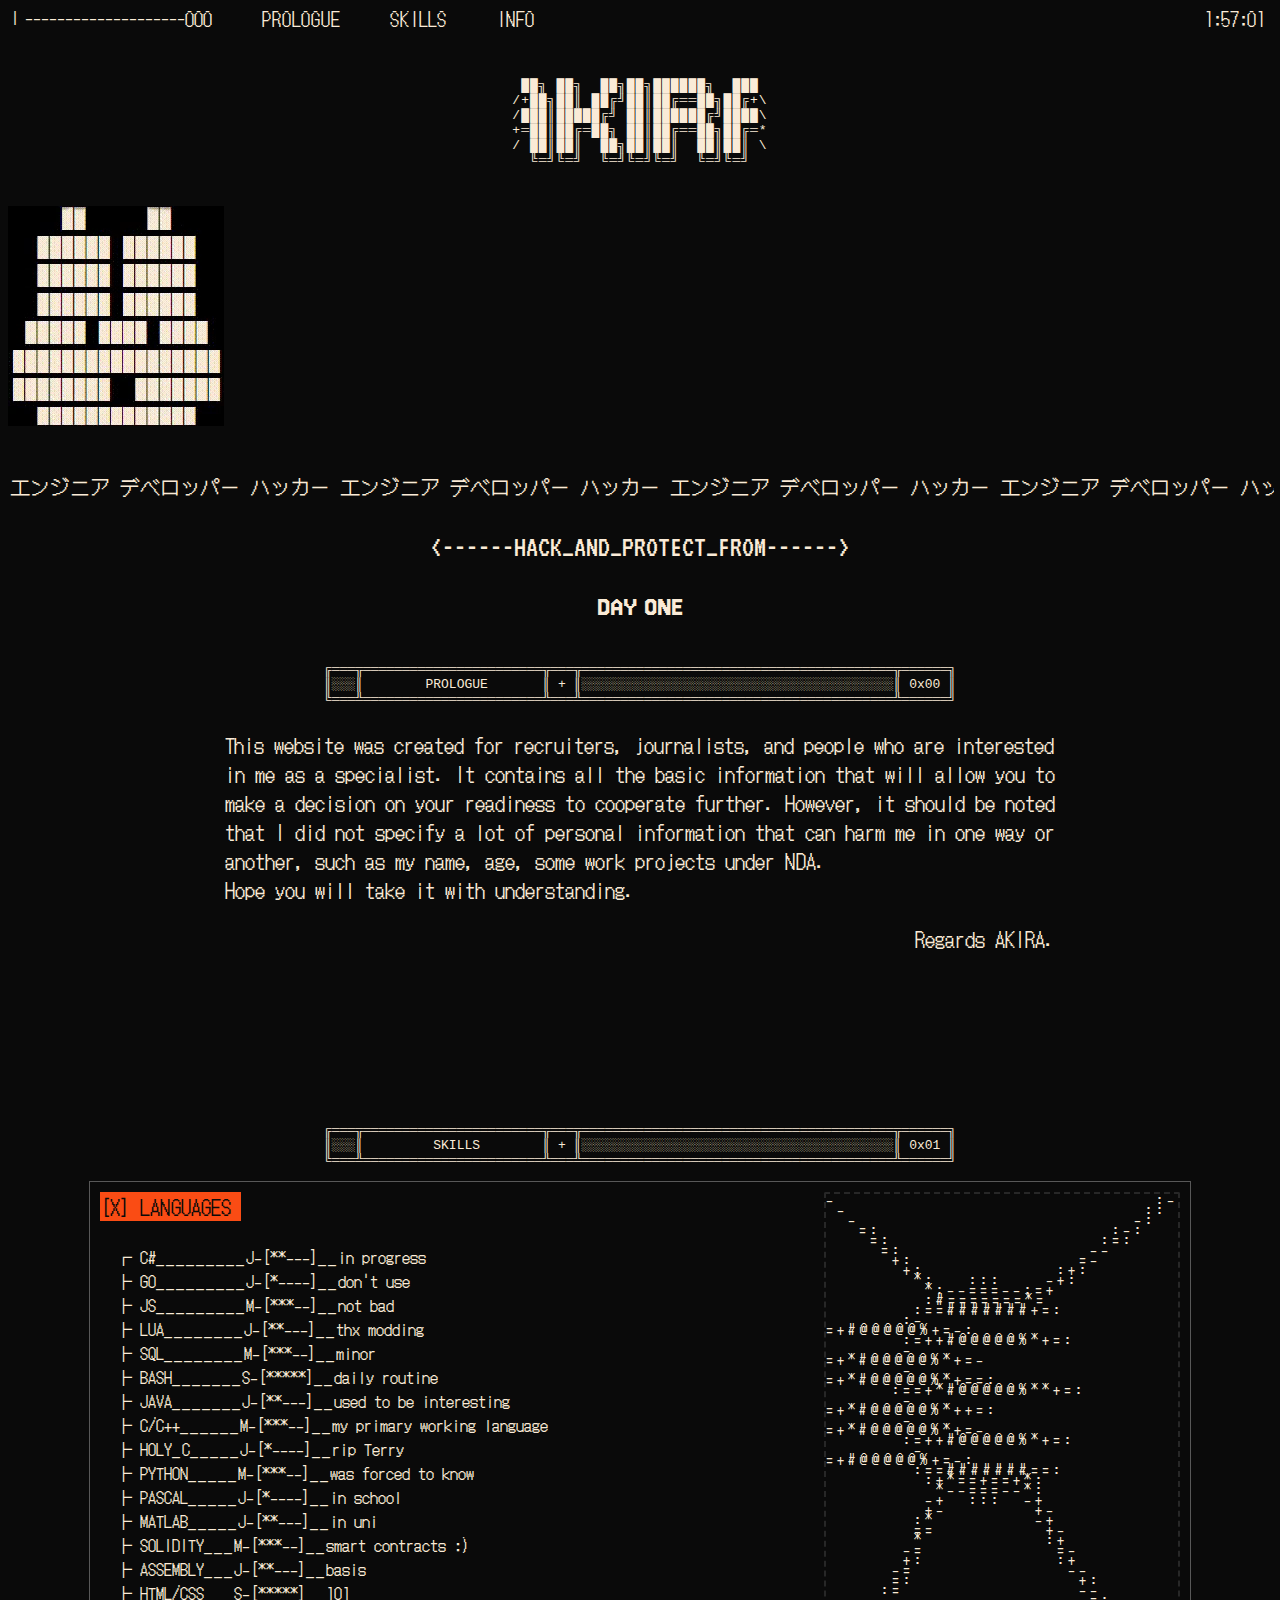
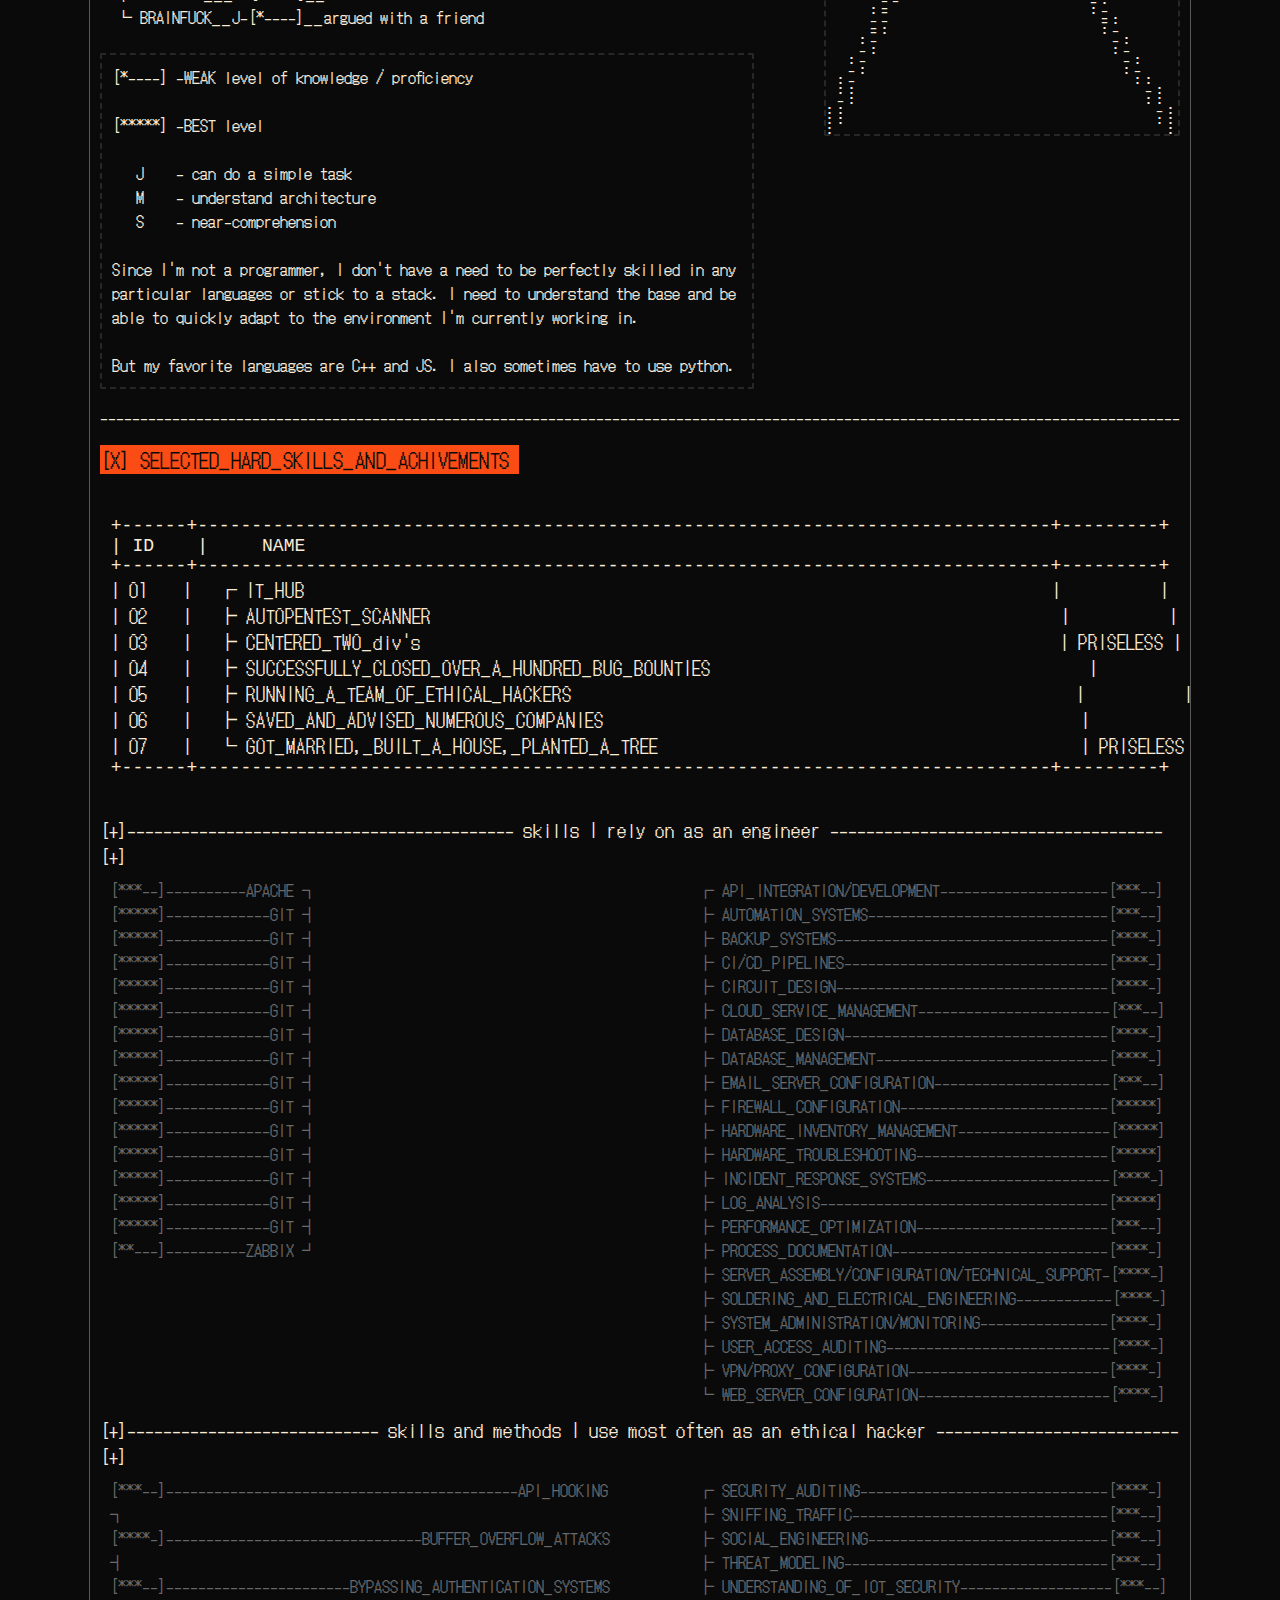
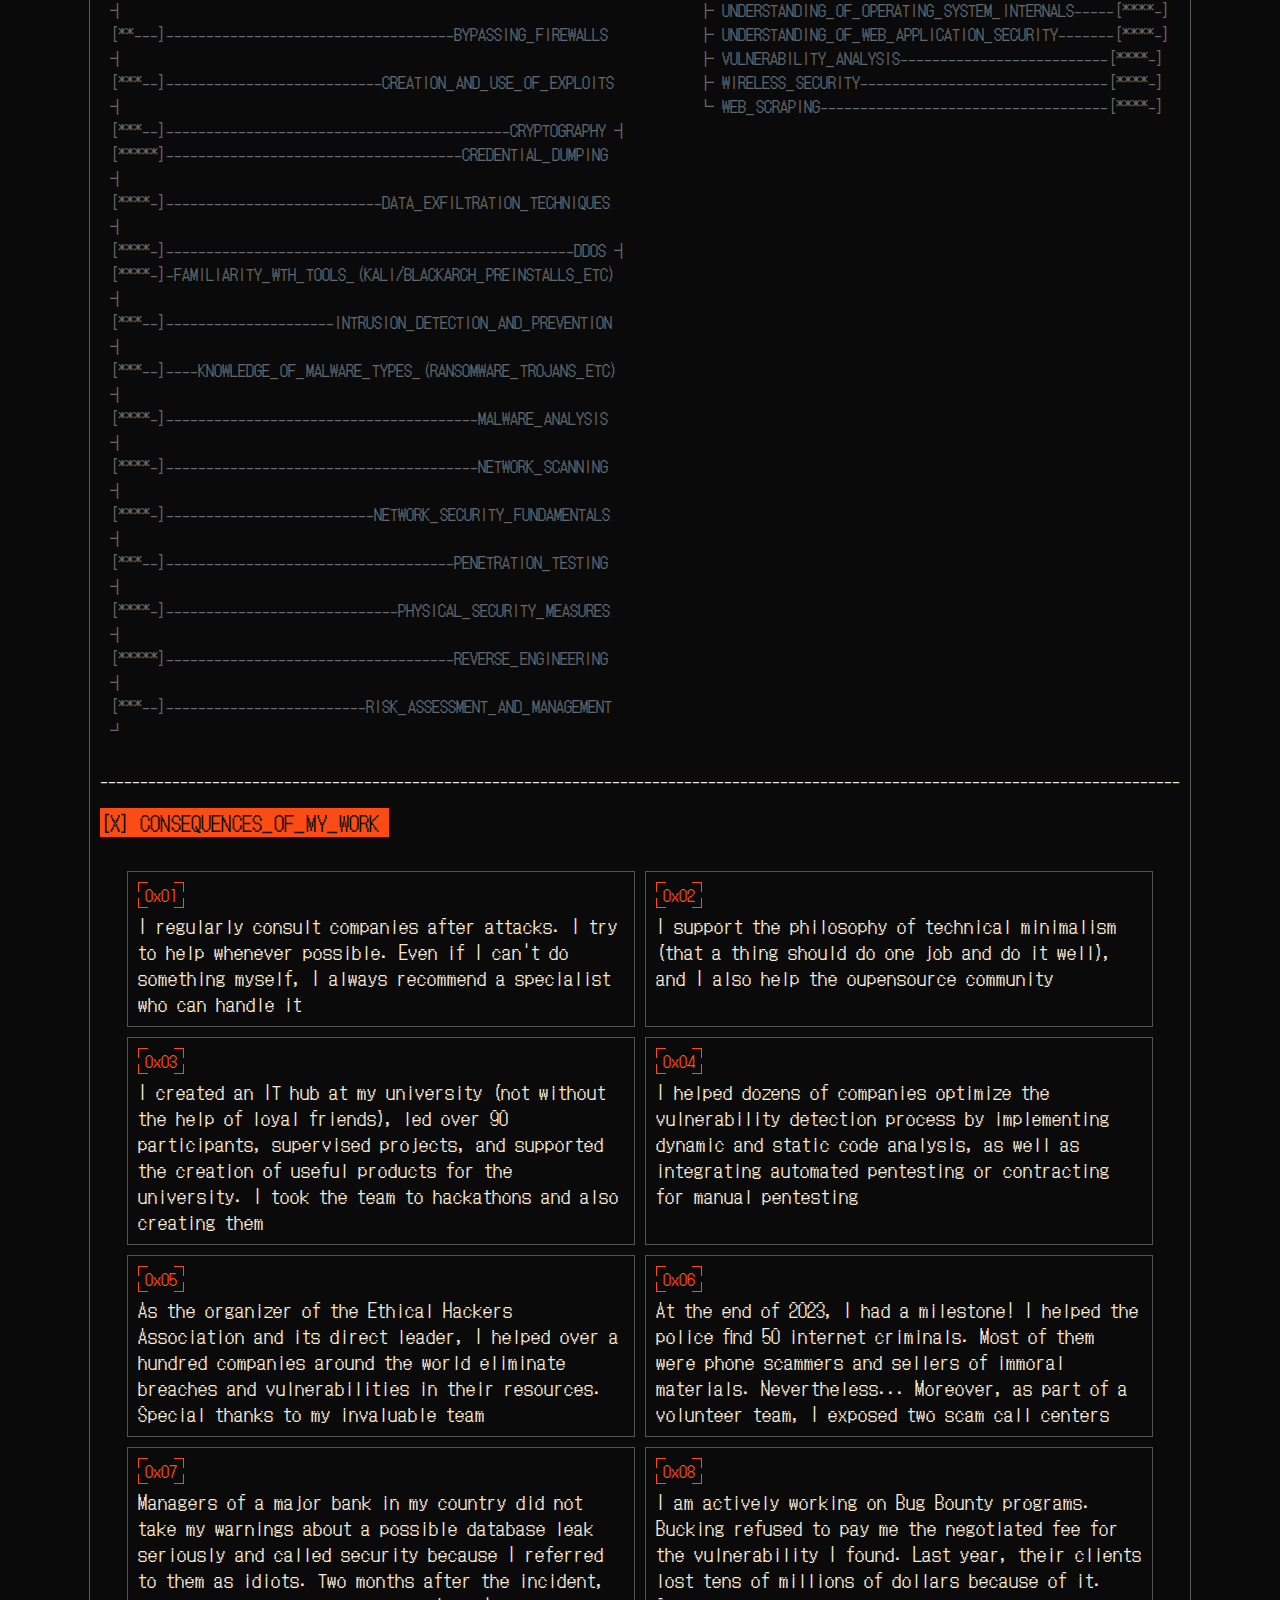
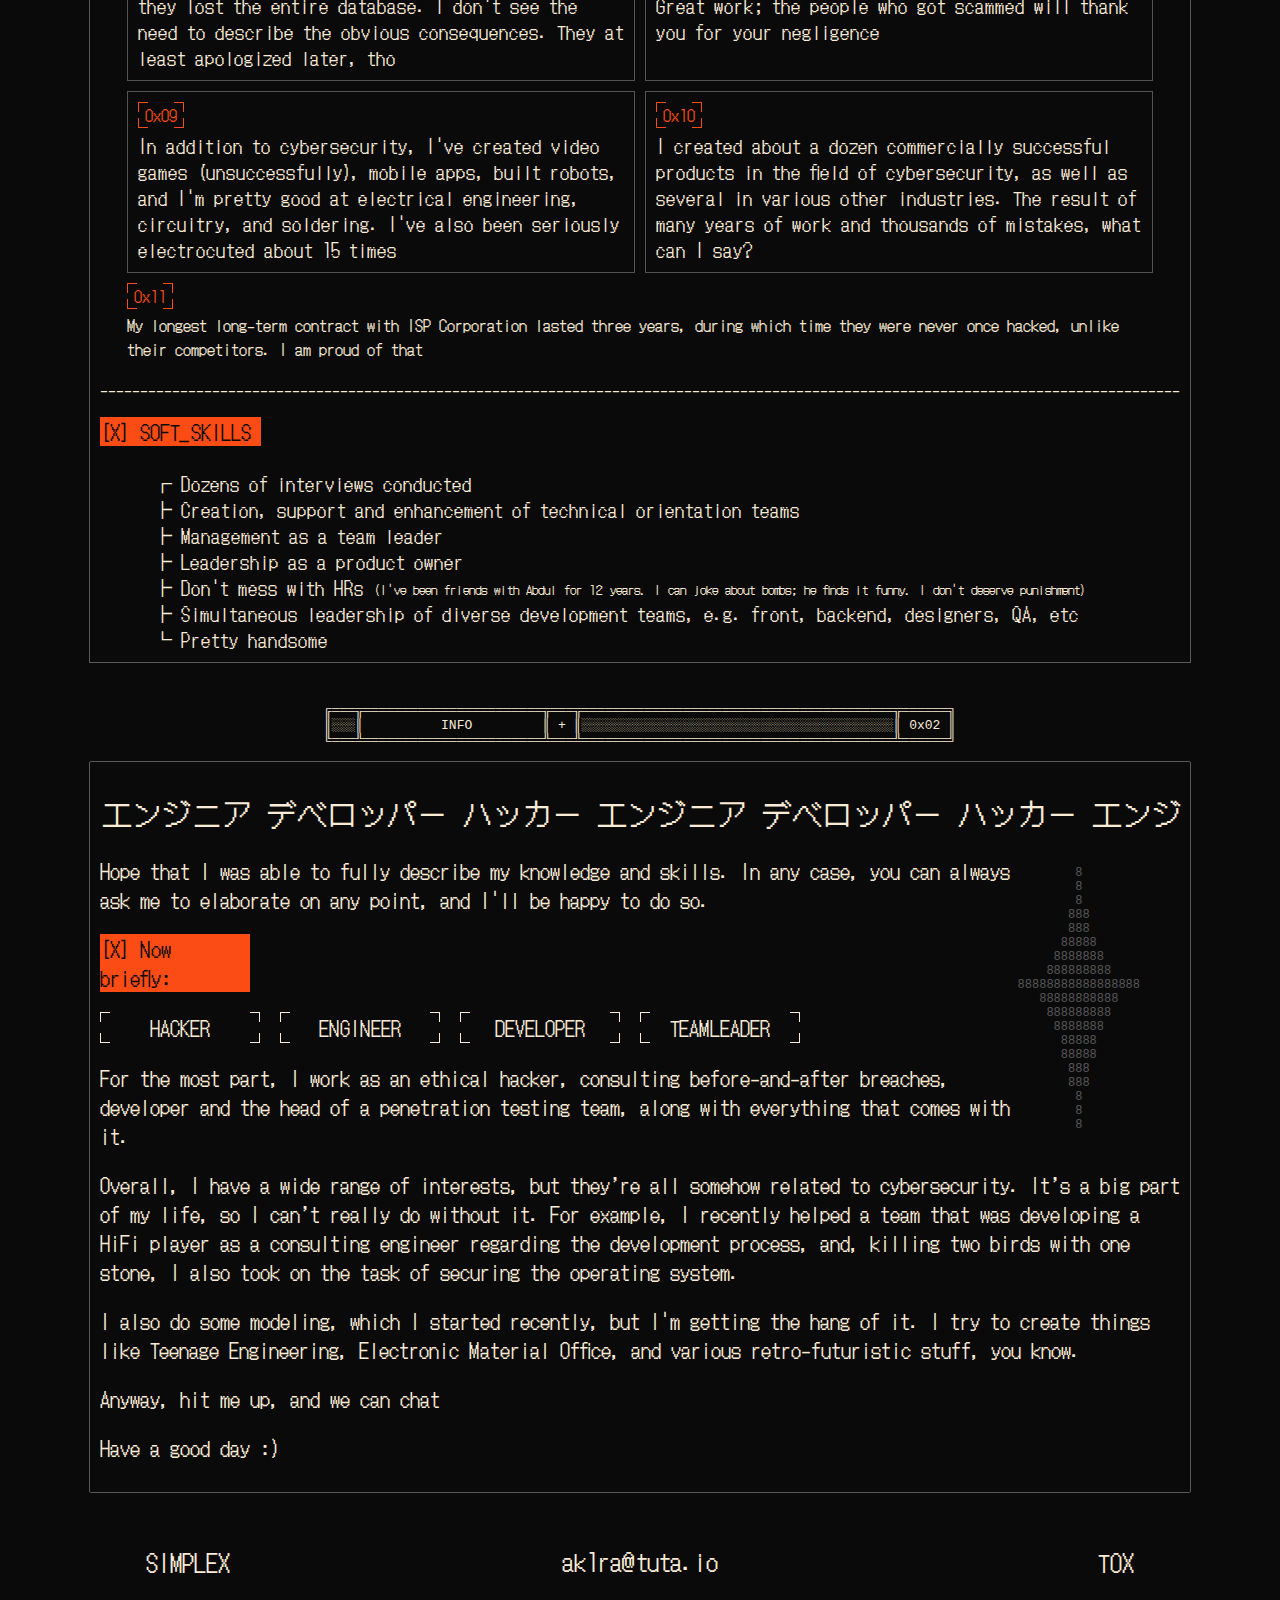
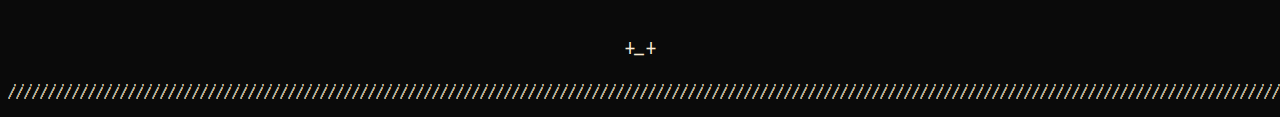
<file: index.html>
<!DOCTYPE html>
<html lang="en">
<head>
    <noscript><meta http-equiv="refresh" content="0; url=./no-js.html"></noscript>
    <meta charset="UTF-8">
    <meta name="viewport" content="width=device-width, initial-scale=1.0">
    <meta http-equiv="Cache-Control" content="no-cache, no-store, must-revalidate">
    <meta http-equiv="Pragma" content="no-cache">
    <title>AKIRA</title>
    <link rel="icon" type="image/png" sizes="192x192" href="IMG/icon_192.png">
    <link rel="icon" type="image/png" sizes="32x32" href="IMG/icon_32.png">
    <link rel="stylesheet" type="text/css" href="main.css"/>
    <script>
        setInterval(function () {
            var now = new Date();
            var hours = now.getHours();
            var minutes = now.getMinutes();
            var seconds = now.getSeconds();
            var clock = document.getElementById("clock");
            clock.innerHTML = `${hours}:${minutes.toString().padStart(2, '0')}:${seconds.toString().padStart(2, '0')}`;
        }, 1000);
    </script>
    <script>
        function runningline(msg, ctrlwidth) {
            msg = " " + msg;
            newmsg = msg;
            while (newmsg.length < ctrlwidth) {
                newmsg += msg;
            }
            document.write('<form name="Tekst">');
            document.write('<input name="tekst" style="border:0;font-family:DotGothic16, sans-serif; font-size:20px;color:antiquewhite;background-color:#0a0a0a;width:100%;user-select:none;pointer-events: none;" value="' + newmsg + '" size=' + ctrlwidth + ' />');
            document.write('</form>');
            prokrutka();
        }

        function prokrutka() {
            NowMsg = document.Tekst.tekst.value;
            NowMsg = NowMsg.substring(1, NowMsg.length) + NowMsg.substring(0, 1);
            document.Tekst.tekst.value = NowMsg;
            bannerid = setTimeout("prokrutka()", 200);
        }
    </script>
    <script>
        function createRunningLine(message, controlWidth) {
            message = " " + message;
            newMessage = message;
            while (newMessage.length < controlWidth) {
                newMessage += message;
            }
            document.write('<form name="TextForm">');
            document.write('<input name="textInput" style="border:0;font-family:DotGothic16, sans-serif; font-size:30px;color:antiquewhite;background-color:#0a0a0a;width:100%;user-select:none;pointer-events: none;" value="' + newMessage + '" size=' + controlWidth + ' />');
            document.write('</form>');
            scrollText();
        }

        function scrollText() {
            currentMessage = document.TextForm.textInput.value;
            currentMessage = currentMessage.substring(1, currentMessage.length) + currentMessage.substring(0, 1);
            document.TextForm.textInput.value = currentMessage;
            bannerId = setTimeout("scrollText()", 200);
        }
    </script>
</head>

<body>
    <pre id="PROLOGUE" class="headerPreMax"></pre>
    <nav class="navbar">
        <ul class="navbar-nav">
            <div class="activity spinning">|</div>
            <div id="scroll-indicator">
                <span id="scroll-indicator-bars">--------------------</span>
            </div>
            <span id="scroll-progress" style="font-size: large;">000</span>
            <a href="#PROLOGUE" style="color: antiquewhite; text-decoration: none; font-size: large; margin-left: 50px;">PROLOGUE</a>
            <a href="#HARD_SKILLS" style="color: antiquewhite; text-decoration: none; font-size: large; margin-left: 50px;">SKILLS</a>
            <a href="#LINKS" style="color: antiquewhite; text-decoration: none; font-size: large; margin-left: 50px;">INFO</a>
        </ul>
        <span id="clock" style="color: antiquewhite; font-size: large; margin-right: 20px;"></span>
    </nav>

<div id="loading-screen">
    <video id="loading-video" autoplay muted playsinline>
      <source src="./IMG/oswald_gif.mp4" type="video/mp4">
    </video>
</div>
  <script>
  const loadingScreen = document.getElementById('loading-screen');
const loadingVideo = document.getElementById('loading-video');

loadingVideo.addEventListener('ended', () => {
  loadingScreen.classList.add('fade-out');
  setTimeout(() => {
    loadingScreen.style.display = 'none';
  }, 1000);
});
  </script>





<p style="padding-top: 8px; text-align: center;"><script>runningline("ハッカー エンジニア デベロッパー", 2000)</script></p>

<div class="greeting" style="font-size: 20px;">
  <p class="greeting_hlwrld" style="text-align: center;	font-family: 'VT323', monospace; font-size: 30px;">&lt------HACK_AND_PROTECT_FROM------&gt</p>
  <p class="greeting_hlwrld" style="text-align: center; font-family: 'Jersey 15', sans-serif; font-size: 30px;">DAY ONE</p>
</div>

<pre style="text-align: center; margin-top: 40px;">
╔═══╦═══════════════════════╦═══╦════════════════════════════════════════╦══════╗
║░░░║        PROLOGUE       ║ + ║░░░░░░░░░░░░░░░░░░░░░░░░░░░░░░░░░░░░░░░░║ 0x00 ║
╚═══╩═══════════════════════╩═══╩════════════════════════════════════════╩══════╝
</pre>


<div style="width: 830px; overflow: auto; padding: 10px; margin: 0 auto; font-size: 20px;">
This website was created for recruiters, journalists, and people who are interested in me as a specialist. It contains all the basic information that will allow you to make a decision on your readiness to cooperate further. However, it should be noted that I did not specify a lot of personal information that can harm me in one way or another, such as my name, age, some work projects under NDA.<br>Hope you will take it with understanding.<br>
<p style="float: right;">Regards AKIRA.</p> 
</div>


<pre id="HARD_SKILLS" style="text-align: center; margin-top: 140px;">
╔═══╦═══════════════════════╦═══╦════════════════════════════════════════╦══════╗
║░░░║         SKILLS        ║ + ║░░░░░░░░░░░░░░░░░░░░░░░░░░░░░░░░░░░░░░░░║ 0x01 ║
╚═══╩═══════════════════════╩═══╩════════════════════════════════════════╩══════╝
</pre>

<div style="width: 1080px; overflow: auto; padding: 10px; border: 1px solid #585858; margin: 0 auto;">
<div class="ascii" style="line-height: 10px; letter-spacing: 4px; font-size: 14px;  top: 0; right: 0;  border: 2px dashed #272727;  border-radius: 2px; width: 352px; float: right;"></div>

<span style="background-color: #fa4c14; color: #0a0a0a; font-size: 20px;">[X] LANGUAGES&nbsp;</span><br><br>
<span class="my-p">&nbsp;&nbsp;┌ C#_________J-[**---]__in progress&nbsp;&nbsp;&nbsp;&nbsp;&nbsp;&nbsp;&nbsp;&nbsp;&nbsp;&nbsp;&nbsp;&nbsp;&nbsp;&nbsp;&nbsp;&nbsp;&nbsp;</span><br>
<span class="my-p">&nbsp;&nbsp;├ GO_________J-[*----]__don't use&nbsp;&nbsp;&nbsp;&nbsp;&nbsp;&nbsp;&nbsp;&nbsp;&nbsp;&nbsp;&nbsp;&nbsp;&nbsp;&nbsp;&nbsp;&nbsp;&nbsp;&nbsp;&nbsp;</span><br>
<span class="my-p">&nbsp;&nbsp;├ JS_________M-[***--]__not bad&nbsp;&nbsp;&nbsp;&nbsp;&nbsp;&nbsp;&nbsp;&nbsp;&nbsp;&nbsp;&nbsp;&nbsp;&nbsp;&nbsp;&nbsp;&nbsp;&nbsp;&nbsp;&nbsp;&nbsp;&nbsp;</span><br>
<span class="my-p">&nbsp;&nbsp;├ LUA________J-[**---]__thx modding&nbsp;&nbsp;&nbsp;&nbsp;&nbsp;&nbsp;&nbsp;&nbsp;&nbsp;&nbsp;&nbsp;&nbsp;&nbsp;&nbsp;&nbsp;&nbsp;&nbsp;</span><br>
<span class="my-p">&nbsp;&nbsp;├ SQL________M-[***--]__minor&nbsp;&nbsp;&nbsp;&nbsp;&nbsp;&nbsp;&nbsp;&nbsp;&nbsp;&nbsp;&nbsp;&nbsp;&nbsp;&nbsp;&nbsp;&nbsp;&nbsp;&nbsp;&nbsp;&nbsp;&nbsp;&nbsp;&nbsp;</span><br>
<span class="my-p">&nbsp;&nbsp;├ BASH_______S-[*****]__daily routine&nbsp;&nbsp;&nbsp;&nbsp;&nbsp;&nbsp;&nbsp;&nbsp;&nbsp;&nbsp;&nbsp;&nbsp;&nbsp;&nbsp;&nbsp;</span><br>
<span class="my-p">&nbsp;&nbsp;├ JAVA_______J-[**---]__used to be interesting&nbsp;&nbsp;&nbsp;&nbsp;&nbsp;&nbsp;</span><br>
<span class="my-p">&nbsp;&nbsp;├ C/C++______M-[***--]__my primary working language&nbsp;</span><br>
<span class="my-p">&nbsp;&nbsp;├ HOLY_C_____J-[*----]__rip Terry&nbsp;&nbsp;&nbsp;&nbsp;&nbsp;&nbsp;&nbsp;&nbsp;&nbsp;&nbsp;&nbsp;&nbsp;&nbsp;&nbsp;&nbsp;&nbsp;&nbsp;&nbsp;&nbsp;</span><br>
<span class="my-p">&nbsp;&nbsp;├ PYTHON_____M-[***--]__was forced to know&nbsp;&nbsp;&nbsp;&nbsp;&nbsp;&nbsp;&nbsp;&nbsp;&nbsp;&nbsp;</span><br>
<span class="my-p">&nbsp;&nbsp;├ PASCAL_____J-[*----]__in school&nbsp;&nbsp;&nbsp;&nbsp;&nbsp;&nbsp;&nbsp;&nbsp;&nbsp;&nbsp;&nbsp;&nbsp;&nbsp;&nbsp;&nbsp;&nbsp;&nbsp;&nbsp;&nbsp;</span><br>
<span class="my-p">&nbsp;&nbsp;├ MATLAB_____J-[**---]__in uni&nbsp;&nbsp;&nbsp;&nbsp;&nbsp;&nbsp;&nbsp;&nbsp;&nbsp;&nbsp;&nbsp;&nbsp;&nbsp;&nbsp;&nbsp;&nbsp;&nbsp;&nbsp;&nbsp;&nbsp;&nbsp;&nbsp;</span><br>
<span class="my-p">&nbsp;&nbsp;├ SOLIDITY___M-[***--]__smart contracts :)&nbsp;&nbsp;&nbsp;&nbsp;&nbsp;&nbsp;&nbsp;&nbsp;&nbsp;&nbsp;</span><br>
<span class="my-p">&nbsp;&nbsp;├ ASSEMBLY___J-[**---]__basis&nbsp;&nbsp;&nbsp;&nbsp;&nbsp;&nbsp;&nbsp;&nbsp;&nbsp;&nbsp;&nbsp;&nbsp;&nbsp;&nbsp;&nbsp;&nbsp;&nbsp;&nbsp;&nbsp;&nbsp;&nbsp;&nbsp;&nbsp;</span><br>
<span class="my-p">&nbsp;&nbsp;├ HTML/CSS___S-[*****]__101&nbsp;&nbsp;&nbsp;&nbsp;&nbsp;&nbsp;&nbsp;&nbsp;&nbsp;&nbsp;&nbsp;&nbsp;&nbsp;&nbsp;&nbsp;&nbsp;&nbsp;&nbsp;&nbsp;&nbsp;&nbsp;&nbsp;&nbsp;&nbsp;&nbsp;</span><br>
<span class="my-p">&nbsp;&nbsp;└ BRAINFUCK__J-[*----]__argued with a friend&nbsp;&nbsp;&nbsp;&nbsp;&nbsp;&nbsp;&nbsp;&nbsp;</span><br><br>

<div style="width: 630px; overflow: auto; padding: 10px; border: 2px dashed #272727; border-radius: 2px;">
[*----] -WEAK level of knowledge / proficiency<br><br>
[*****] -BEST level<br><br>
&nbsp;&nbsp;&nbsp;J&nbsp;&nbsp;&nbsp;&nbsp;- can do a simple task<br>
&nbsp;&nbsp;&nbsp;M&nbsp;&nbsp;&nbsp;&nbsp;- understand architecture<br>
&nbsp;&nbsp;&nbsp;S&nbsp;&nbsp;&nbsp;&nbsp;- near-comprehension<br><br>
Since I'm not a programmer, I don't have a need to be perfectly skilled in any particular languages or stick to a stack. I need to understand the base and be able to quickly adapt to the environment I'm currently working in.<br><br>
But my favorite languages are C++ and JS. I also sometimes have to use python.
</div>
<p>---------------------------------------------------------------------------------------------------------------------------------------</p>
<span style="background-color: #fa4c14; color: #0a0a0a; font-size: 20px;">[X] SELECTED_HARD_SKILLS_AND_ACHIVEMENTS&nbsp;</span><br><br>
    <div>
        <!-- <button class="cornerEffect" style="cursor: default;">ACHIVEMENTS</button><br> -->
        <pre style="font-size: 18px;">
 <span style="font-size: 18px;">+------+-------------------------------------------------------------------------------+---------+</span>
 <span class="projects1">| ID    |     NAME                                                                                      |           |</span>
 <span style="font-size: 18px;">+------+-------------------------------------------------------------------------------+---------+</span>
 <span class="projects">| 01    |   ┌ IT_HUB                                                                                   |           |</span>
 <span class="projects">| 02    |   ├ AUTOPENTEST_SCANNER                                                                      |           |</span>
 <span class="projects">| 03    |   ├ CENTERED_TWO_div's                                                                       | PRISELESS |</span>
 <span class="projects">| 04    |   ├ SUCCESSFULLY_CLOSED_OVER_A_HUNDRED_BUG_BOUNTIES                                          |           |</span>
 <span class="projects">| 05    |   ├ RUNNING_A_TEAM_OF_ETHICAL_HACKERS                                                        |           |</span>
 <span class="projects">| 06    |   ├ SAVED_AND_ADVISED_NUMEROUS_COMPANIES                                                     |           |</span>
 <span class="projects">| 07    |   └ GOT_MARRIED,_BUILT_A_HOUSE,_PLANTED_A_TREE                                               | PRISELESS |</span>
 <span style="font-size: 18px;">+------+-------------------------------------------------------------------------------+---------+</span>
        <pre>
</div>
<!-- <button class="cornerEffect" style="cursor: default; margin-top: 40px;">SKILLS</button><br> -->
<span style="color: antiquewhite; font-size: 18px;">[+]------------------------------------------- skills I rely on as an engineer -------------------------------------[+]</span><br>
<div class="container">
    <div class="left">
        <div class="projectsClear" style="text-align: left;">[***--]----------APACHE ┐</div>
        <div class="projectsClear" style="text-align: left;">[*****]-------------GIT ┤</div>
        <div class="projectsClear" style="text-align: left;">[*****]-------------GIT ┤</div>
        <div class="projectsClear" style="text-align: left;">[*****]-------------GIT ┤</div>
        <div class="projectsClear" style="text-align: left;">[*****]-------------GIT ┤</div>
        <div class="projectsClear" style="text-align: left;">[*****]-------------GIT ┤</div>
        <div class="projectsClear" style="text-align: left;">[*****]-------------GIT ┤</div>
        <div class="projectsClear" style="text-align: left;">[*****]-------------GIT ┤</div>
        <div class="projectsClear" style="text-align: left;">[*****]-------------GIT ┤</div>
        <div class="projectsClear" style="text-align: left;">[*****]-------------GIT ┤</div>
        <div class="projectsClear" style="text-align: left;">[*****]-------------GIT ┤</div>
        <div class="projectsClear" style="text-align: left;">[*****]-------------GIT ┤</div>
        <div class="projectsClear" style="text-align: left;">[*****]-------------GIT ┤</div>
        <div class="projectsClear" style="text-align: left;">[*****]-------------GIT ┤</div>
        <div class="projectsClear" style="text-align: left;">[*****]-------------GIT ┤</div>
        <div class="projectsClear" style="text-align: left;">[**---]----------ZABBIX ┘</div>
    </div>
    <div class="right">
        <div class="projectsClear">&nbsp;&nbsp;&nbsp;&nbsp;&nbsp;&nbsp;┌ API_INTEGRATION/DEVELOPMENT---------------------[***--]</div>
        <div class="projectsClear">&nbsp;&nbsp;&nbsp;&nbsp;&nbsp;&nbsp;├ AUTOMATION_SYSTEMS------------------------------[***--]</div>
        <div class="projectsClear">&nbsp;&nbsp;&nbsp;&nbsp;&nbsp;&nbsp;├ BACKUP_SYSTEMS----------------------------------[****-]</div>
        <div class="projectsClear">&nbsp;&nbsp;&nbsp;&nbsp;&nbsp;&nbsp;├ CI/CD_PIPELINES---------------------------------[****-]</div>
        <div class="projectsClear">&nbsp;&nbsp;&nbsp;&nbsp;&nbsp;&nbsp;├ CIRCUIT_DESIGN----------------------------------[****-]</div>
        <div class="projectsClear">&nbsp;&nbsp;&nbsp;&nbsp;&nbsp;&nbsp;├ CLOUD_SERVICE_MANAGEMENT------------------------[***--]</div>
        <div class="projectsClear">&nbsp;&nbsp;&nbsp;&nbsp;&nbsp;&nbsp;├ DATABASE_DESIGN---------------------------------[****-]</div>
        <div class="projectsClear">&nbsp;&nbsp;&nbsp;&nbsp;&nbsp;&nbsp;├ DATABASE_MANAGEMENT-----------------------------[****-]</div>
        <div class="projectsClear">&nbsp;&nbsp;&nbsp;&nbsp;&nbsp;&nbsp;├ EMAIL_SERVER_CONFIGURATION----------------------[***--]</div>
        <div class="projectsClear">&nbsp;&nbsp;&nbsp;&nbsp;&nbsp;&nbsp;├ FIREWALL_CONFIGURATION--------------------------[*****]</div>
        <div class="projectsClear">&nbsp;&nbsp;&nbsp;&nbsp;&nbsp;&nbsp;├ HARDWARE_INVENTORY_MANAGEMENT-------------------[*****]</div>
        <div class="projectsClear">&nbsp;&nbsp;&nbsp;&nbsp;&nbsp;&nbsp;├ HARDWARE_TROUBLESHOOTING------------------------[*****]</div>
        <div class="projectsClear">&nbsp;&nbsp;&nbsp;&nbsp;&nbsp;&nbsp;├ INCIDENT_RESPONSE_SYSTEMS-----------------------[****-]</div>
        <div class="projectsClear">&nbsp;&nbsp;&nbsp;&nbsp;&nbsp;&nbsp;├ LOG_ANALYSIS------------------------------------[*****]</div>
        <div class="projectsClear">&nbsp;&nbsp;&nbsp;&nbsp;&nbsp;&nbsp;├ PERFORMANCE_OPTIMIZATION------------------------[***--]</div>
        <div class="projectsClear">&nbsp;&nbsp;&nbsp;&nbsp;&nbsp;&nbsp;├ PROCESS_DOCUMENTATION---------------------------[****-]</div>
        <div class="projectsClear">&nbsp;&nbsp;&nbsp;&nbsp;&nbsp;&nbsp;├ SERVER_ASSEMBLY/CONFIGURATION/TECHNICAL_SUPPORT-[****-]</div>
        <div class="projectsClear">&nbsp;&nbsp;&nbsp;&nbsp;&nbsp;&nbsp;├ SOLDERING_AND_ELECTRICAL_ENGINEERING------------[****-]</div>
        <div class="projectsClear">&nbsp;&nbsp;&nbsp;&nbsp;&nbsp;&nbsp;├ SYSTEM_ADMINISTRATION/MONITORING----------------[****-]</div>
        <div class="projectsClear">&nbsp;&nbsp;&nbsp;&nbsp;&nbsp;&nbsp;├ USER_ACCESS_AUDITING----------------------------[****-]</div>
        <div class="projectsClear">&nbsp;&nbsp;&nbsp;&nbsp;&nbsp;&nbsp;├ VPN/PROXY_CONFIGURATION-------------------------[****-]</div>
        <div class="projectsClear">&nbsp;&nbsp;&nbsp;&nbsp;&nbsp;&nbsp;└ WEB_SERVER_CONFIGURATION------------------------[****-]</div>
    </div>
</div>
<span style="color: antiquewhite; font-size: 18px;">[+]---------------------------- skills and methods I use most often as an ethical hacker ---------------------------[+]</span><br>
<div class="container">
    <div class="left">
        <div class="projectsClear" style="text-align: left;">[***--]--------------------------------------------API_HOOKING ┐</div>
        <div class="projectsClear" style="text-align: left;">[****-]--------------------------------BUFFER_OVERFLOW_ATTACKS ┤</div>
        <div class="projectsClear" style="text-align: left;">[***--]-----------------------BYPASSING_AUTHENTICATION_SYSTEMS ┤</div>
        <div class="projectsClear" style="text-align: left;">[**---]------------------------------------BYPASSING_FIREWALLS ┤</div>
        <div class="projectsClear" style="text-align: left;">[***--]---------------------------CREATION_AND_USE_OF_EXPLOITS ┤</div>
        <div class="projectsClear" style="text-align: left;">[***--]-------------------------------------------CRYPTOGRAPHY ┤</div>
        <div class="projectsClear" style="text-align: left;">[*****]-------------------------------------CREDENTIAL_DUMPING ┤</div>
        <div class="projectsClear" style="text-align: left;">[****-]---------------------------DATA_EXFILTRATION_TECHNIQUES ┤</div>
        <div class="projectsClear" style="text-align: left;">[****-]---------------------------------------------------DDOS ┤</div>
        <div class="projectsClear" style="text-align: left;">[****-]-FAMILIARITY_WTH_TOOLS_(KALI/BLACKARCH_PREINSTALLS_ETC) ┤</div>
        <div class="projectsClear" style="text-align: left;">[***--]---------------------INTRUSION_DETECTION_AND_PREVENTION ┤</div>
        <div class="projectsClear" style="text-align: left;">[***--]----KNOWLEDGE_OF_MALWARE_TYPES_(RANSOMWARE_TROJANS_ETC) ┤</div>
        <div class="projectsClear" style="text-align: left;">[****-]---------------------------------------MALWARE_ANALYSIS ┤</div>
        <div class="projectsClear" style="text-align: left;">[****-]---------------------------------------NETWORK_SCANNING ┤</div>
        <div class="projectsClear" style="text-align: left;">[****-]--------------------------NETWORK_SECURITY_FUNDAMENTALS ┤</div>
        <div class="projectsClear" style="text-align: left;">[***--]------------------------------------PENETRATION_TESTING ┤</div>
        <div class="projectsClear" style="text-align: left;">[****-]-----------------------------PHYSICAL_SECURITY_MEASURES ┤</div>
        <div class="projectsClear" style="text-align: left;">[*****]------------------------------------REVERSE_ENGINEERING ┤</div>
        <div class="projectsClear" style="text-align: left;">[***--]-------------------------RISK_ASSESSMENT_AND_MANAGEMENT ┘</div>
    </div>
    <div class="right">
        <div class="projectsClear">&nbsp;&nbsp;&nbsp;&nbsp;&nbsp;&nbsp;┌ SECURITY_AUDITING-------------------------------[****-]</div>
        <div class="projectsClear">&nbsp;&nbsp;&nbsp;&nbsp;&nbsp;&nbsp;├ SNIFFING_TRAFFIC--------------------------------[***--]</div>
        <div class="projectsClear">&nbsp;&nbsp;&nbsp;&nbsp;&nbsp;&nbsp;├ SOCIAL_ENGINEERING------------------------------[***--]</div>
        <div class="projectsClear">&nbsp;&nbsp;&nbsp;&nbsp;&nbsp;&nbsp;├ THREAT_MODELING---------------------------------[***--]</div>
        <div class="projectsClear">&nbsp;&nbsp;&nbsp;&nbsp;&nbsp;&nbsp;├ UNDERSTANDING_OF_IOT_SECURITY-------------------[***--]</div>
        <div class="projectsClear">&nbsp;&nbsp;&nbsp;&nbsp;&nbsp;&nbsp;├ UNDERSTANDING_OF_OPERATING_SYSTEM_INTERNALS-----[****-]</div>
        <div class="projectsClear">&nbsp;&nbsp;&nbsp;&nbsp;&nbsp;&nbsp;├ UNDERSTANDING_OF_WEB_APPLICATION_SECURITY-------[****-]</div>
        <div class="projectsClear">&nbsp;&nbsp;&nbsp;&nbsp;&nbsp;&nbsp;├ VULNERABILITY_ANALYSIS--------------------------[****-]</div>
        <div class="projectsClear">&nbsp;&nbsp;&nbsp;&nbsp;&nbsp;&nbsp;├ WIRELESS_SECURITY-------------------------------[****-]</div>
        <div class="projectsClear">&nbsp;&nbsp;&nbsp;&nbsp;&nbsp;&nbsp;└ WEB_SCRAPING------------------------------------[****-]</div>    
    </div>
</div>
<p>---------------------------------------------------------------------------------------------------------------------------------------</p>
<span style="background-color: #fa4c14; color: #0a0a0a; font-size: 20px;">[X] CONSEQUENCES_OF_MY_WORK&nbsp;</span><br><br>
<div class="container1">
    <div class="text-block"><button class="cornerEffectWork" style="cursor: default;">0x01</button>I regularly consult companies after attacks. I try to help whenever possible. Even if I can't do something myself, I always recommend a specialist who can handle it</div>
    <div class="text-block"><button class="cornerEffectWork" style="cursor: default;">0x02</button>I support the philosophy of technical minimalism (that a thing should do one job and do it well), and I also help the oupensource community</div>
    <div class="text-block"><button class="cornerEffectWork" style="cursor: default;">0x03</button>I created an IT hub at my university (not without the help of loyal friends), led over 90 participants, supervised projects, and supported the creation of useful products for the university. I took the team to hackathons and also creating them</div>
    <div class="text-block"><button class="cornerEffectWork" style="cursor: default;">0x04</button>I helped dozens of companies optimize the vulnerability detection process by implementing dynamic and static code analysis, as well as integrating automated pentesting or contracting for manual pentesting</div>
    <div class="text-block"><button class="cornerEffectWork" style="cursor: default;">0x05</button>As the organizer of the Ethical Hackers Association and its direct leader, I helped over a hundred companies around the world eliminate breaches and vulnerabilities in their resources. Special thanks to my invaluable team</div>
    <div class="text-block"><button class="cornerEffectWork" style="cursor: default;">0x06</button>At the end of 2023, I had a milestone! I helped the police find 50 internet criminals. Most of them were phone scammers and sellers of immoral materials. Nevertheless... Moreover, as part of a volunteer team, I exposed two scam call centers</div>
    <div class="text-block"><button class="cornerEffectWork" style="cursor: default;">0x07</button>Managers of a major bank in my country did not take my warnings about a possible database leak seriously and called security because I referred to them as idiots. Two months after the incident, they lost the entire database. I don't see the need to describe the obvious consequences. They at least apologized later, tho</div>
    <div class="text-block"><button class="cornerEffectWork" style="cursor: default;">0x08</button>I am actively working on Bug Bounty programs. Bucking refused to pay me the negotiated fee for the vulnerability I found. Last year, their clients lost tens of millions of dollars because of it. Great work; the people who got scammed will thank you for your negligence</div>
    <div class="text-block"><button class="cornerEffectWork" style="cursor: default;">0x09</button>In addition to cybersecurity, I've created video games (unsuccessfully), mobile apps, built robots, and I'm pretty good at electrical engineering, circuitry, and soldering. I've also been seriously electrocuted about 15 times</div>
    <div class="text-block"><button class="cornerEffectWork" style="cursor: default;">0x10</button>I created about a dozen commercially successful products in the field of cybersecurity, as well as several in various other industries. The result of many years of work and thousands of mistakes, what can I say?</div>
    <div class="text-block1"><button class="cornerEffectWork" style="cursor: default;">0x11</button>My longest long-term contract with ISP Corporation lasted three years, during which time they were never once hacked, unlike their competitors. I am proud of that</div>
</div>
<p>---------------------------------------------------------------------------------------------------------------------------------------</p>
<span style="background-color: #fa4c14; color: #0a0a0a; font-size: 20px;">[X] SOFT_SKILLS&nbsp;</span><br><br>
    <div class="projects">&nbsp;&nbsp;&nbsp;&nbsp;&nbsp;&nbsp;┌ Dozens of interviews conducted</div>
    <div class="projects">&nbsp;&nbsp;&nbsp;&nbsp;&nbsp;&nbsp;├ Creation, support and enhancement of technical orientation teams</div>
    <div class="projects">&nbsp;&nbsp;&nbsp;&nbsp;&nbsp;&nbsp;├ Management as a team leader</div>
    <div class="projects">&nbsp;&nbsp;&nbsp;&nbsp;&nbsp;&nbsp;├ Leadership as a product owner</div>
    <div class="projects">&nbsp;&nbsp;&nbsp;&nbsp;&nbsp;&nbsp;├ Don't mess with HRs <span class="projects2" style=" font-size: 13px;">(I've been friends with Abdul for 12 years. I can joke about bombs; he finds it funny. I don't deserve punishment)</span></div>
    <div class="projects">&nbsp;&nbsp;&nbsp;&nbsp;&nbsp;&nbsp;├ Simultaneous leadership of diverse development teams, e.g. front, backend, designers, QA, etc</div>
    <div class="projects">&nbsp;&nbsp;&nbsp;&nbsp;&nbsp;&nbsp;└ Pretty handsome</div>
</div>


<pre style="text-align: center; margin-top: 40px;">
╔═══╦═══════════════════════╦═══╦════════════════════════════════════════╦══════╗
║░░░║          INFO         ║ + ║░░░░░░░░░░░░░░░░░░░░░░░░░░░░░░░░░░░░░░░░║ 0x02 ║
╚═══╩═══════════════════════╩═══╩════════════════════════════════════════╩══════╝
</pre>

<div style="width: 1080px; overflow: auto; padding: 10px; border: 1px solid #585858; margin: 0 auto; font-size: 18px; border-radius: 2px;">
<p style="text-align: center;"><script>createRunningLine("ハッカー エンジニア デベロッパー", 200)</script></p>
<pre style="font-size: small; margin-right: 40px; color: #585858; float: right;">
        8
        8
        8
       888
       888  
      88888
     8888888
    888888888
88888888888888888
   88888888888
    888888888
     8888888
      88888
      88888
       888
       888
        8
        8
        8</pre>
<p style="font-size: 20px;">Hope that I was able to fully describe my knowledge and skills. In any case, you can always ask me to elaborate on any point, and I'll be happy to do so.</p>
<p style="font-size: 20px; color: #0a0a0a; background-color: #fa4c14; width: 150px;">[X] Now briefly:</p>
<div style="display: flex; gap: 20px;"><button class="cornerEffect" style="cursor: default;">HACKER</button><button class="cornerEffect" style="cursor: default;">ENGINEER</button><button class="cornerEffect" style="cursor: default;">DEVELOPER</button><button class="cornerEffect" style="cursor: default;">TEAMLEADER</button></div>
<p style="font-size: 20px;">For the most part, I work as an ethical hacker, consulting before-and-after breaches, developer and the head of a penetration testing team, along with everything that comes with it.</p>
<p style="font-size: 20px;">Overall, I have a wide range of interests, but they’re all somehow related to cybersecurity. It’s a big part of my life, so I can’t really do without it. For example, I recently helped a team that was developing a HiFi player as a consulting engineer regarding the development process, and, killing two birds with one stone, I also took on the task of securing the operating system.</p>
<p style="font-size: 20px;">I also do some modeling, which I started recently, but I'm getting the hang of it. I try to create things like Teenage Engineering, Electronic Material Office, and various retro-futuristic stuff, you know.</p>
<p style="font-size: 20px;">Anyway, hit me up, and we can chat</p>
<p style="font-size: 20px;">Have a good day :)</p>
</div>

<p id="textToCopySIMPLE" style="display: none;">https://simplex.chat/contact#/?v=2-7&smp=smp%3A%2F%2Fh--vW7ZSkXPeOUpfxlFGgauQmXNFOzGoizak7Ult7cw%3D%40smp15.simplex.im%2FxOSBwF9e70KrMZCoYSMNggTFFFbuWF7j%23%2F%3Fv%3D1-3%26dh%3DMCowBQYDK2VuAyEA7pQeT6GnUVVvKQnmg7vYQX0nY2uMTbTAa34keqsFH00%253D%26srv%3Doauu4bgijybyhczbnxtlggo6hiubahmeutaqineuyy23aojpih3dajad.onion</p>
<p id="textToCopyMATRIX" style="display: none;">212A420F4A8D8027A67E186F83B944B8EE8A90BFE202FE9A474A20898926BF095FFA88113435</p>


<footer id="LINKS" style="margin: 0 auto; width: 1000px; display: flex; justify-content: space-between; padding: 10px; color: antiquewhite; margin-bottom: 40px; margin-top: 40px; font-size: 24px;">
    <div style="flex: 1; text-align: left;">
        <button id="copyButtonSIMPLE" style="background: none; border: none; color: antiquewhite; font-size: 24px; font-family: DotGothic16, sans-serif;">SIMPLEX</button>
    </div>
    <div style="flex: 1; text-align: center;">
        <a href="mailto:akirahack@tuta.io?subject=&body=hello%20friend!" style="color: antiquewhite; text-decoration: none;">ak1ra@tuta.io</a>
    </div>
    <div style="flex: 1; text-align: right;">
        <button id="textToCopyTOX" style="background: none; border: none; color: antiquewhite; font-size: 24px; font-family: DotGothic16, sans-serif;">TOX</button>
    </div>
</footer>

<div id="myDiv" style="text-align: center; font-size: 20px; height: 50px; margin-top: 15px;"></div>

<div id="dynamic-line"></div>

<script>
    function updateLine() {
        const lineElement = document.getElementById('dynamic-line');
        const screenWidth = window.innerWidth; // Получаем ширину экрана
        const lineLength = Math.floor(screenWidth / 8); // Определяем длину линии (количество символов)
        lineElement.textContent = '/'.repeat(lineLength); // Заполняем строку символами '/'
    }

    // Обновляем строку при загрузке страницы и при изменении размера окна
    window.onload = updateLine;
    window.onresize = updateLine;
</script>
<script>
    function copyToClipboard(text, message) {
        const tempInput = document.createElement('input');
        tempInput.value = text;
        document.body.appendChild(tempInput);
        tempInput.select();
        document.execCommand('copy');
        document.body.removeChild(tempInput);
        alert(message);
    }

    document.getElementById('copyButtonSIMPLE').onclick = function() {
        const text = document.getElementById('textToCopySIMPLE').innerText;
        copyToClipboard(text, 'SIMPLEX ID copied to clipboard');
    };

    document.getElementById('textToCopyTOX').onclick = function() {
        const text = document.getElementById('textToCopyTOX').innerText;
        copyToClipboard(text, 'TOX ID copied to clipboard');
    };
</script>
<script>
  const chars = "×#-_¯—0123456789ABCDEFGHIJKLMNOPQRSTUVWXTZ";
var Glitch = function(t, i, e, n, h, r) {
this.selector = t, this.index = i, this.numberOfGlitchedLetter = e, this.innerText, this.charArray = [], this.charIndex = [], this.timeGlitch = n, this.timeBetweenGlitch = r, this.timePerLetter = h, this.maxCount = Math.floor(this.timeGlitch / this.timePerLetter), this.count = 0, this.intervalId = null, this.timeoutId = null
};
Glitch.prototype.init = function() {
this.innerText = this.selector.innerText, this.charArray = this.innerText.split(""), this.numberOfGlitchedLetter = this.charArray.length, this.defineCharIndexToRandomize()
}, Glitch.prototype.defineCharIndexToRandomize = function() {
this.charIndex = [];
for (let t = 0; t < this.numberOfGlitchedLetter; t++) {
  let i = t;
  this.charIndex.push(i)
}
}, Glitch.prototype.randomize = function() {
let t = Array.from(this.charArray);
for (let i = 0; i < this.numberOfGlitchedLetter; i++) {
  let e = Math.floor(42 * Math.random()),
      n = this.charIndex[i];
  " " !== t[n] && (t[n] = chars[e])
}
this.selector.innerText = t.join("")
}, Glitch.prototype.update = function() {
this.count >= this.maxCount - 1 ? (this.selector.innerText = this.innerText, this.defineCharIndexToRandomize(), this.count = 0) : (this.randomize(), this.count++)
}, Glitch.prototype.startGlitch = function() {
let t = this;
this.intervalId = setInterval((function() {
  t.update()
}), 10), this.timeoutId = setTimeout((function() {
  t.stopGlitch()
}), 200)
}, Glitch.prototype.stopGlitch = function() {
clearInterval(this.intervalId), clearTimeout(this.timeoutId), this.selector.innerText = this.innerText, this.count = 0
};
var glitchArray = [];

function initAllGlitch() {
var t = document.querySelectorAll("a, button");
for (let i = 0; i < t.length; i++) {
  let e = t[i],
      n = new Glitch(e, i, void 0, 200, 10, 400);
  n.init(), glitchArray.push(n), e.addEventListener("mouseover", (function() {
      n.startGlitch()
  })), e.addEventListener("mouseout", (function() {
      n.stopGlitch()
  }))
}
}
initAllGlitch();
</script>
<script>
    const scrollIndicatorBars = document.getElementById("scroll-indicator-bars");
    const maxBars = 20;
    
    window.addEventListener("scroll", () => {
    const o = Math.min(window.scrollY / (document.body.offsetHeight - window.innerHeight) * 100, 100);
    const n = Math.round(o / 100 * maxBars);
    const r = Array(n).fill("|").join("") + Array(maxBars - n).fill("-").join("");
    scrollIndicatorBars.innerHTML = r;
    });
    
    const scrollProgress = document.getElementById("scroll-progress");
    
    window.addEventListener("scroll", () => {
    const o = Math.min(window.scrollY / (document.body.offsetHeight - window.innerHeight) * 100, 100);
    const n = `${Math.round(o).toString().padStart(3, "0")}`;
    scrollProgress.textContent = n;
    });
</script>
<script src="main.js"></script>
<script>
const ascii = ".:-=+*#%@",
    myCanvas = document.createElement("canvas");
(myCanvas.width = 32), (myCanvas.height = 48);
const myCtx = myCanvas.getContext("2d"),
    asciicontainer = document.querySelector(".ascii"),
    map = (t, o, e, a, x) => ((t - e) / (o - e)) * (a - x) + x,
    lerp = (t, o, e) => o + (e - o) * t,
    map_table = new Array(255).fill(1).map((t, o) => Math.ceil(map(o, 255, 0, 8, 0))),
    line = (t, o, e, a) => {
        myCtx.beginPath();
        let x = myCtx.createLinearGradient(t, o, e, a);
        x.addColorStop(0, "rgba(255, 255, 255, 0.75)"),
            x.addColorStop(0.5, "rgba(255, 255, 255, 0.35)"),
            x.addColorStop(1, "rgba(255, 255, 255, 0.12)"),
            (myCtx.strokeStyle = x),
            myCtx.moveTo(t, o),
            myCtx.lineTo(e, a),
            myCtx.stroke(),
            myCtx.closePath();
    },
    getAsciiOutput = (t, o) => {
        let e = o.getImageData(0, 0, t.width, t.height).data,
            a = "";
        for (let o = 0, x = e.length; o < x; o += 4) {
            let x = (o / 4) % t.width,
                i = ascii[map_table[e[o]]];
            0 == x ? (a += "<div>") : x == t.width - 1 && (a.innerHTML += "</div>"), (a += i == ascii[0] ? `<span style="color: #0a0a0a">${i}</span>` : i);
        }
        return a;
    },
    randomBox = () => ({ x: Math.floor(10 * Math.random()) + 7, y: Math.floor(15 * Math.random()) + 7, sx: 0, sy: 0, w: 6, h: 10, progress: 0 });
let box = randomBox();
(box.sx = box.x), (box.sy = box.y);
let nextPos = randomBox(),
    tick = 0,
    mouseState = !1;
const loop = () => {
    (tick += 0.025),
        (myCtx.fillStyle = "#000"),
        myCtx.fillRect(0, 0, myCanvas.width, myCanvas.height),
        (myCtx.fillStyle = "#f4f4f4"),
        myCtx.fillRect(box.x, box.y, box.w, box.h),
        line(box.x, box.y, 0, 0),
        line(box.x + box.w, box.y, myCanvas.width, 0),
        line(box.x, box.y + box.h, 0, myCanvas.height),
        line(box.x + box.w, box.y + box.h, myCanvas.width, myCanvas.height),
        myCtx.beginPath();
    let t = box.x + box.w / 2,
        o = box.y + box.h / 2,
        e = myCtx.createRadialGradient(t, o, 5, t, o, 20);
    e.addColorStop(0, "rgba(255, 255, 255, 0.5)"),
        e.addColorStop(0.5, "rgba(0, 0, 0, 0)"),
        e.addColorStop(1, "rgba(0, 0, 0, 0)"),
        (myCtx.fillStyle = e),
        myCtx.arc(t, o, 6 + 2.5 * Math.acos((Math.sin(tick) * Math.PI) / 4), 0, 2 * Math.PI),
        myCtx.fill(),
        myCtx.closePath(),
        mouseState ||
            (box.progress < 0.99
                ? ((box.progress += 0.005), (box.x = lerp(box.progress, box.sx, nextPos.x)), (box.y = lerp(box.progress, box.sy, nextPos.y)))
                : ((box = Object.assign({}, nextPos)), (box.sx = box.x), (box.sy = box.y), (nextPos = randomBox()))),
        (asciicontainer.innerHTML = getAsciiOutput(myCanvas, myCtx)),
        requestAnimationFrame(loop);
};
loop(),
    window.addEventListener("mouseover", (t) => {
        mouseState = !0;
    }),
    window.addEventListener("mouseout", (t) => {
        mouseState = !1;
    }),
    window.addEventListener("mousemove", (t) => {
        mouseState && ((box.x = map(t.clientX, window.innerWidth, 0, myCanvas.width, 0) - box.w / 2), (box.y = map(t.clientY, window.innerHeight, 0, myCanvas.height, 0) - box.h / 2));
    });


</script>
<script>
function changeText(){const e=document.getElementById("myDiv");let t=0;const a=[" +_+"," *_*"," 0_0"," $_$"," @_@"," x_x"," O_o"," >_<"," ·.·"," o_o"," ^-^",];let n="",l=0;setInterval((()=>{l<a[t].length?(n+=a[t][l],e.textContent=n,l++):setTimeout((()=>{t=(t+1)%a.length,n="",l=0}),1e3)}),100)}window.addEventListener("scroll",(()=>{const e=window.scrollY,t=parallaxContainer.offsetTop,a=(parallaxContainer.offsetHeight,.5*(e-t));parallaxImage.style.transform=`translateY(${Math.min(0,a)}px)`})),changeText();
</script>
</body>
</file>
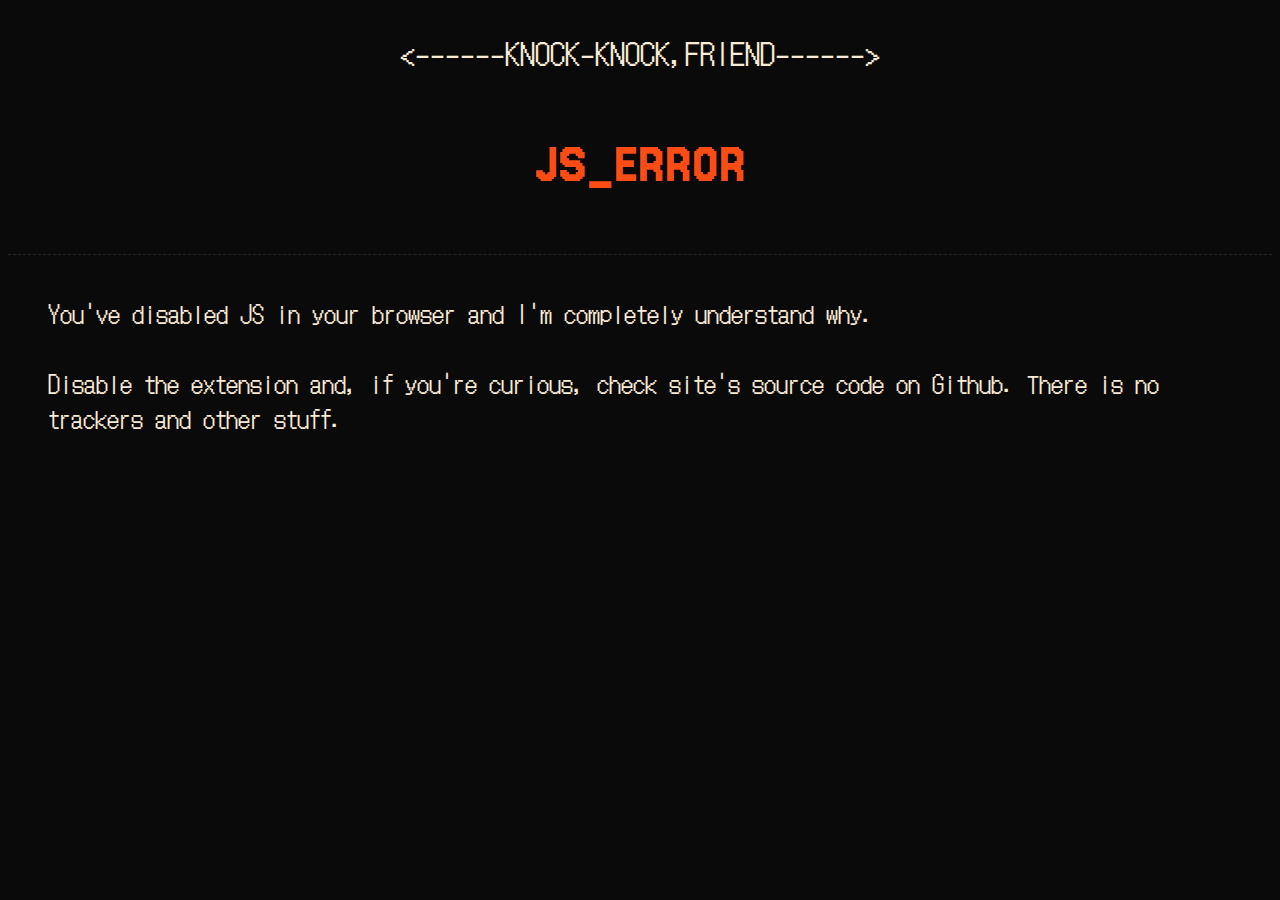
<file: no-js.html>
<!DOCTYPE html>
<html lang="en">
<head>
    <meta charset="UTF-8">
    <meta name="viewport" content="width=device-width, initial-scale=1.0">
    <title>404</title>
    <link rel="icon" type="image/png" sizes="192x192"  href="IMG/icon_192.png">
    <link rel="icon" type="image/png" sizes="32x32"    href="IMG/icon_32.png">
    <link rel="stylesheet" type="text/css"             href="main.css"/>
</head>
<body>
    <div class="greeting" style="font-size: 30px; border-bottom: 1.5px dashed #272727;">
        <p class="greeting_hlwrld" style="text-align: center;">&lt------KNOCK-KNOCK,FRIEND------&gt</p>
        <p class="greeting_hlwrld" style="text-align: center; font-family: 'Jersey 15', sans-serif; color: #FA4C14; font-size: 60px;">JS_ERROR</p>
    </div>
    <div style="padding: 40px; font-size: x-large;">You've disabled JS in your browser and I'm completely understand why.<br><br>Disable the extension and, if you're curious, check site's source code on Github. There is no trackers and other stuff.</div>
</body>
</html>
</file>
<file: main.css>
@import url("https://fonts.googleapis.com/css2?family=DotGothic16&display=swap");
@import url("https://fonts.googleapis.com/css2?family=VT323&display=swap");
@import url('https://fonts.googleapis.com/css2?family=Jersey+15&display=swap');

:root {
    font-family: "DotGothic16", sans-serif;
    background-color: #0a0a0a;
    color: antiquewhite;
    --grad: linear-gradient(currentColor 0 0);
    --thik: 1px;
    --size: 10px;
}

body {
    cursor: default;
}
* {
    cursor: default;
}
a, button, .projects, .cornerEffect {
    cursor: pointer;
}
  .cornerEffect { 
    display: grid;
    place-items: center;
    font-size: 20px;
    width: 160px;
    background: none;
    border: none;
    position: relative;
    color: antiquewhite;
    font-family: "DotGothic16", sans-serif;
    &::after {
      content: "";
      background: var(--grad) top left / var(--thik) var(--size),
        var(--grad) top left / var(--size) var(--thik),
        var(--grad) top right / var(--size) var(--thik),
        var(--grad) top right / var(--thik) var(--size),
        var(--grad) bottom left / var(--thik) var(--size),
        var(--grad) bottom left / var(--size) var(--thik),
        var(--grad) bottom right / var(--size) var(--thik),
        var(--grad) bottom right / var(--thik) var(--size);
      background-repeat: no-repeat;
      inset: 0;
      position: absolute;
    }
  }

.cornerEffect:hover {
    background-color:  antiquewhite;
    color: #0a0a0a;
}
.cornerEffect:hover::after {
    background: none;
  }


.activity {
    width: 20px;
    text-align: center;
}
.spinning {
    animation: spinning steps(8, end) 2s infinite;
}
/* Standard keyframes definition */
@keyframes spinning {
    0% {
        transform: rotate(0deg);
    }
    100% {
        transform: rotate(360deg);
    }
}

/* Vendor-prefixed keyframes for WebKit browsers */
@-webkit-keyframes spinning {
    0% {
        transform: rotate(0deg);
    }
    100% {
        transform: rotate(360deg);
    }
}

/* Vendor-prefixed keyframes for Mozilla browsers */
@-moz-keyframes spinning {
    0% {
        transform: rotate(0deg);
    }
    100% {
        transform: rotate(360deg);
    }
}

/* You can also include other vendor prefixes as needed */
::selection {
    background-color: #fa4c14;
    color: #0a0a0a;
}
.navbar {
    position: fixed;
    top: 0;
    left: 0;
    width: 100%;
    background-color: #0a0a0a;
    padding: 5px;
    display: flex;
    justify-content: space-between;
    align-items: center;
    z-index: 999;
}
.navbar-nav {
    list-style: none;
    margin: 0;
    padding: 0;
    display: flex;
}
.headerPreMax {
    padding-top: 50px;
    text-align: center;
    letter-spacing: 1px;
    height: 10em;
}
::-webkit-scrollbar {
    width: 0;
    height: 0;
}
html {
    overflow-y: scroll;
    scrollbar-width: none;
}
body {
    -ms-overflow-style: none;
}

.my-p:hover {
    background-color: #fa4c14;
    color: #0a0a0a;
}
.my-p::selection {
    background-color: #0a0a0a;
    color: #fa4c14;
}

.text-link {
    padding: 10px;
    text-align: center;
    text-decoration: none;
    color: antiquewhite;
    border: 1px solid antiquewhite;
}
.text-link:hover {
    background-color: #fa4c14;
    color: #0a0a0a;
}

.projects{
    cursor: default;
    font-family: "DotGothic16", sans-serif;
    font-size: 18px;
}

.projects a{
    color: antiquewhite;
    text-decoration: none;
}


.projects:hover {
    background-color: #fa4c14;
    color: #0a0a0a;
}

.projects::selection {
    background-color: #0a0a0a;
    color: #fa4c14;
}

.projectsClear::selection {
    background-color: #0a0a0a;
    color: #fa4c14;
}

.projectsClear{
    color: #696969;
}

.container {
    display: flex;
    width: 100%;
    height: auto; /* Неограниченная высота */
}
.left, .right {
    flex: 1; /* Одинаковая ширина */
    padding: 10px; /* Отступы внутри блока */
    box-sizing: border-box; /* Учитывать отступы в ширине */
}

.cornerEffectWork { 
    display: grid;
    place-items: center;
    font-size: 16px;
    width: 46px;
    background: none;
    border: none;
    position: relative;
    color: #fa4c14;
    font-family: "DotGothic16", sans-serif;
    margin-bottom: 4px;
    &::after {
      content: "";
      background: var(--grad) top left / var(--thik) var(--size),
        var(--grad) top left / var(--size) var(--thik),
        var(--grad) top right / var(--size) var(--thik),
        var(--grad) top right / var(--thik) var(--size),
        var(--grad) bottom left / var(--thik) var(--size),
        var(--grad) bottom left / var(--size) var(--thik),
        var(--grad) bottom right / var(--size) var(--thik),
        var(--grad) bottom right / var(--thik) var(--size);
      background-repeat: no-repeat;
      inset: 0;
      position: absolute;
    }
  }








.container1 {
    width: 95%; /* Контейнер занимает 90% ширины экрана */
    margin: 10px auto; /* Центрируем контейнер и добавляем отступы сверху и снизу */
    display: flex;
    flex-wrap: wrap; /* Позволяет блокам переноситься на новую строку */
    gap: 10px; /* Отступ между блоками */
}

.text-block {
    flex: 1 1 calc(50% - 10px); /* Блоки занимают 50% ширины с учетом отступов */
    box-sizing: border-box; /* Учитываем отступы в ширине блока */
    padding: 10px; /* Внутренние отступы */
    border: 1px solid #535353; /* Рамка блока */
    font-size: 18px;
}
</file>
